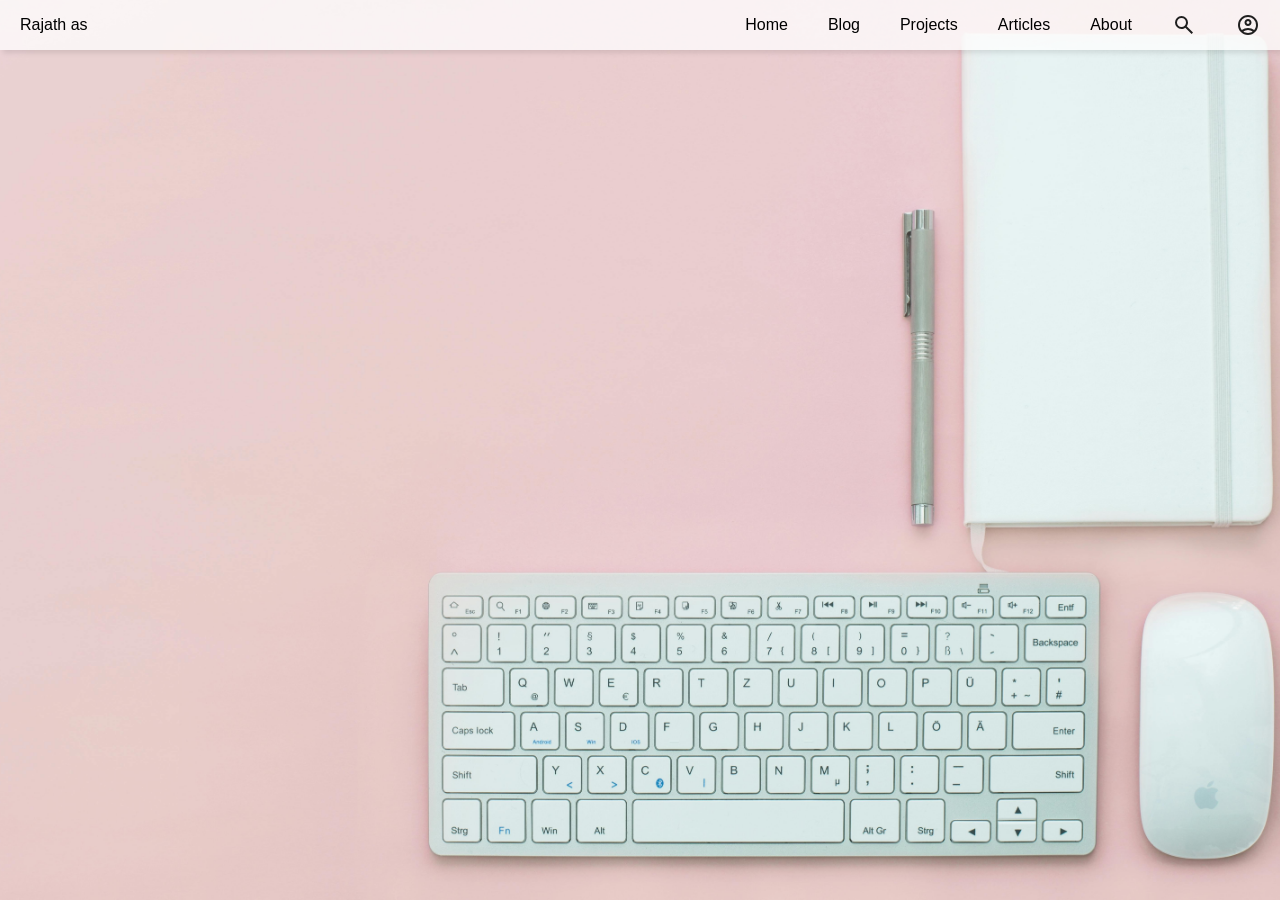
<file: index.html>
<!DOCTYPE html>
<html lang="en">
<head>
    <meta charset="UTF-8">
    <meta name="viewport" content="width=device-width, initial-scale=1.0">
    <title>Blog</title>
    <link rel="stylesheet" href="we.css">
    <script src="we.js" defer></script>

</head>
<body>
    <nav>
        <ul class="sidebar">
            <li onclick=hidesidebar()><a href="#"><svg xmlns="http://www.w3.org/2000/svg" height="24px" viewBox="0 -960 960 960" width="24px" fill="#1f1f1f"><path d="m256-200-56-56 224-224-224-224 56-56 224 224 224-224 56 56-224 224 224 224-56 56-224-224-224 224Z"/></svg></a></li>
            <li><a href="http://">Rajath as</a></li>
            <li><a href="http://">Home</a></li>
            <li><a href="https://bolgiv.blogspot.com/2025/06/the-silence-that-speaks-loudest-we-all.html0">Blog</a></li>
            <div class="dropdown">
            <li class="dropdown">
    <a href="javascript:void(0)" class="dropbtn">Projects ▼</a>
    <div class="dropdown-content">
      <a href="#proj1">Project 1</a>
      <a href="#proj2">Project 2</a>
      <a href="#proj3">Project 3</a>
    </div>
  </li>


            <li><a href="http://">Articles</a></li>
            <li><a href="https://myportfolio-beta-orpin.vercel.app/">About</a></li>
            <li><a href="https://mongodb-project1.onrender.com/">Sign in</a></li>
            <li><a href="https://mongodb-project1.onrender.com/">Sign up</a></li>
        </ul>
        <ul>
            <li ><a href="http://">Rajath as</a></li>
            <li class="hideonmobile"><a href="http://">Home</a></li>
            <li class="hideonmobile"><a href="https://bolgiv.blogspot.com/2025/06/the-silence-that-speaks-loudest-we-all.html" target="_blank">Blog</a></li>
            <li class="hideonmobile"><a href="http://">Projects</a></li>
            <li class="hideonmobile"><a href="http://">Articles</a></li>
            <li class="hideonmobile"><a href="http://">About</a></li>
            <li class="searchbuton"><a href="http://"><svg xmlns="http://www.w3.org/2000/svg" height="24px" viewBox="0 -960 960 960" width="24px" fill="#1f1f1f"><path d="M784-120 532-372q-30 24-69 38t-83 14q-109 0-184.5-75.5T120-580q0-109 75.5-184.5T380-840q109 0 184.5 75.5T640-580q0 44-14 83t-38 69l252 252-56 56ZM380-400q75 0 127.5-52.5T560-580q0-75-52.5-127.5T380-760q-75 0-127.5 52.5T200-580q0 75 52.5 127.5T380-400Z"/></svg></a></li>
            <li class="hideonmobile"><a href="https://mongodb-project1.onrender.com/"><svg xmlns="http://www.w3.org/2000/svg" height="24px" viewBox="0 -960 960 960" width="24px" fill="#1f1f1f"><path d="M234-276q51-39 114-61.5T480-360q69 0 132 22.5T726-276q35-41 54.5-93T800-480q0-133-93.5-226.5T480-800q-133 0-226.5 93.5T160-480q0 59 19.5 111t54.5 93Zm246-164q-59 0-99.5-40.5T340-580q0-59 40.5-99.5T480-720q59 0 99.5 40.5T620-580q0 59-40.5 99.5T480-440Zm0 360q-83 0-156-31.5T197-197q-54-54-85.5-127T80-480q0-83 31.5-156T197-763q54-54 127-85.5T480-880q83 0 156 31.5T763-763q54 54 85.5 127T880-480q0 83-31.5 156T763-197q-54 54-127 85.5T480-80Zm0-80q53 0 100-15.5t86-44.5q-39-29-86-44.5T480-280q-53 0-100 15.5T294-220q39 29 86 44.5T480-160Zm0-360q26 0 43-17t17-43q0-26-17-43t-43-17q-26 0-43 17t-17 43q0 26 17 43t43 17Zm0-60Zm0 360Z"/></svg></a></li>
            <li class="menubutton" onclick=showsidebar()><a href="#"><svg xmlns="http://www.w3.org/2000/svg" height="24px" viewBox="0 -960 960 960" width="24px" fill="#1f1f1f"><path d="M120-240v-80h720v80H120Zm0-200v-80h720v80H120Zm0-200v-80h720v80H120Z"/></svg></a></li>
        </ul>
    </nav>
   
  
</body>
</html>
</file>
<file: we.css>
*{
    margin: 0;
    padding: 0;
}
body{
    min-height: 100vh;
    background-image: url(image.jpg);
    background-size: cover;
    background-repeat: no-repeat;
    background-position: center;
    font-family: 'Segoe UI', Tahoma, Geneva, Verdana, sans-serif;
}
nav{
    background-color: rgba(255, 255, 255, 0.752);
    box-shadow: 3px 3px 5px rgb(0,0,0,0.1);
}
nav ul{
    width: 100%;
    list-style: none;
    display: flex;
    justify-content: flex-end;
    align-items: center;
}
nav li{
    height: 50px;
}
nav a{
    height: 100%;
    display: flex;
    text-decoration: none;
    padding: 0 20px;
    align-items: center;
    color: black;
}
nav a:hover{
    background-color: rgba(132, 42, 108, 0.503);
}
nav li:first-child{
    margin-right: auto;
}
.sidebar{
    position: fixed;
    top:0;
    right:0;
    height: 100vh;
    width: 250px;
    z-index: 999;
    background-color:rgba(255, 255, 255, 0.2);
    backdrop-filter: blur(10px);
    box-shadow: -10px 0 10px rgb(0,0,0,0.1);
    display: none;
    flex-direction: column;
    align-items: flex-start;
    justify-content: flex-start;
}
.sidebar li{
    width: 100%;
}
.sidebar a{
    width:100%;
}
.menubutton{
     display:none;
}
@media(max-width:800px){
    .hideonmobile{
        display: none;
    }
    .menubutton{
        display: block;
    }
}
@media(max-width:400px){
    .sidebar{
        width:100%
    }
}
.search{
    position: fixed;
    top: 0;
    left:0;
    width: 100%;
    height: 100%;
    z-index: var(--z-modal);
    background-color: rgba(208, 214, 215, 0.244);
    backdrop-filter: blur(24px);
    -webkit-backdrop-filter: blur(24px);
    padding: 8rem 1.5rem 0;
    opacity: 0;
    pointer-events: none;
    transition: opacity .4s;
}
.search_form{
    display: flex;
    align-items: center;
    column-gap: .5rem;
    background-color: var(--container-color);
    box-shadow: 0 8px 32px hsla(230,75%,15%,.2);
    padding-inline: 1rem;
    border-radius: .4rem;
    transform: translate(-1rem);
    transition: transform .4s;
    justify-content: center;
}
.search__icon{
    font: size 1.25rem;
    color: var(--title-color);
}
.search--input{
    width:100%;
    padding-block: 1rem;
    background-color: var(--container-color);
    color: var(--title-color);
}
.search--input::placeholder{
    color: var(--title-color);
}
.search__close{
    position: absolute;
    top: 2rem;
    right: 5rem;
    font-size: 1.5rem;
    color: var(--title-color);
    cursor: pointer;
    justify-content: center;
}
.show-search{
    opacity: 1;
    pointer-events: initial;
}
.search {
  display: none;
}
.search.show-search {
  display: block;
}
.sidebar li a, .dropbtn {
  display: block;
  color: white;
  text-align: center;
  padding: 14px 20px;
  text-decoration: none;
}
ul.sidebar li a:hover, .dropdown:hover .dropbtn {
  background-color: #575757;
}
.dropdown {
  position: relative;
  display: inline-block;
}
.dropdown-content {
  display: none;
  position: absolute;
  background-color: #f9f9f9;
  min-width: 160px;
  box-shadow: 0px 8px 16px rgba(0,0,0,0.2);
  z-index: 1;
}
.dropdown-content a {
  color: black;
  padding: 12px 16px;
  text-decoration: none;
  display: block;
  text-align: left;
}
.dropdown-content a:hover {
  background-color: #ddd;
}
.dropdown:hover .dropdown-content,
.dropdown:focus-within .dropdown-content {
  display: block;
}
</file>
